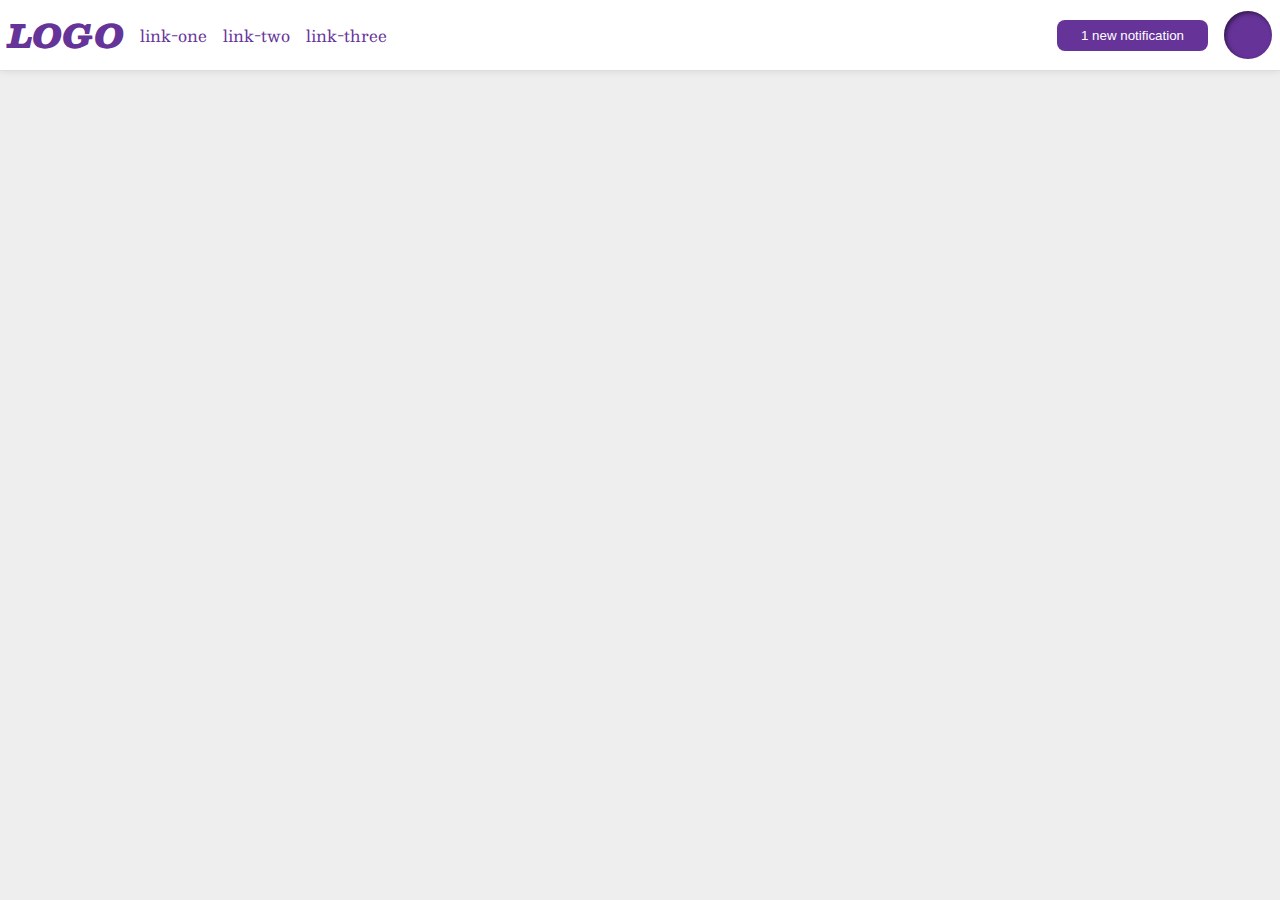
<file: foundations/flex/03-flex-header-2/index.html>
<!DOCTYPE html>
<html lang="en">
  <head>
    <meta charset="UTF-8">
    <meta http-equiv="X-UA-Compatible" content="IE=edge">
    <meta name="viewport" content="width=device-width, initial-scale=1.0">
    <title>Flex Header 2</title>
    <link rel="stylesheet" href="style.css">
  </head>
  <body>
    <div class="header">
      <div class="left">
        <div class="logo">
        LOGO
      </div>
      <ul class="links">
        <li><a href="https://google.com">link-one</a></li>
        <li><a href="https://google.com">link-two</a></li>
        <li><a href="https://google.com">link-three</a></li>
      </ul>
      </div>
      <div class="right">
        <button class="notifications">
        1 new notification
      </button>
      <div class="profile-image"></div>
      </div>
    </div>
  </body>
</html>
</file>
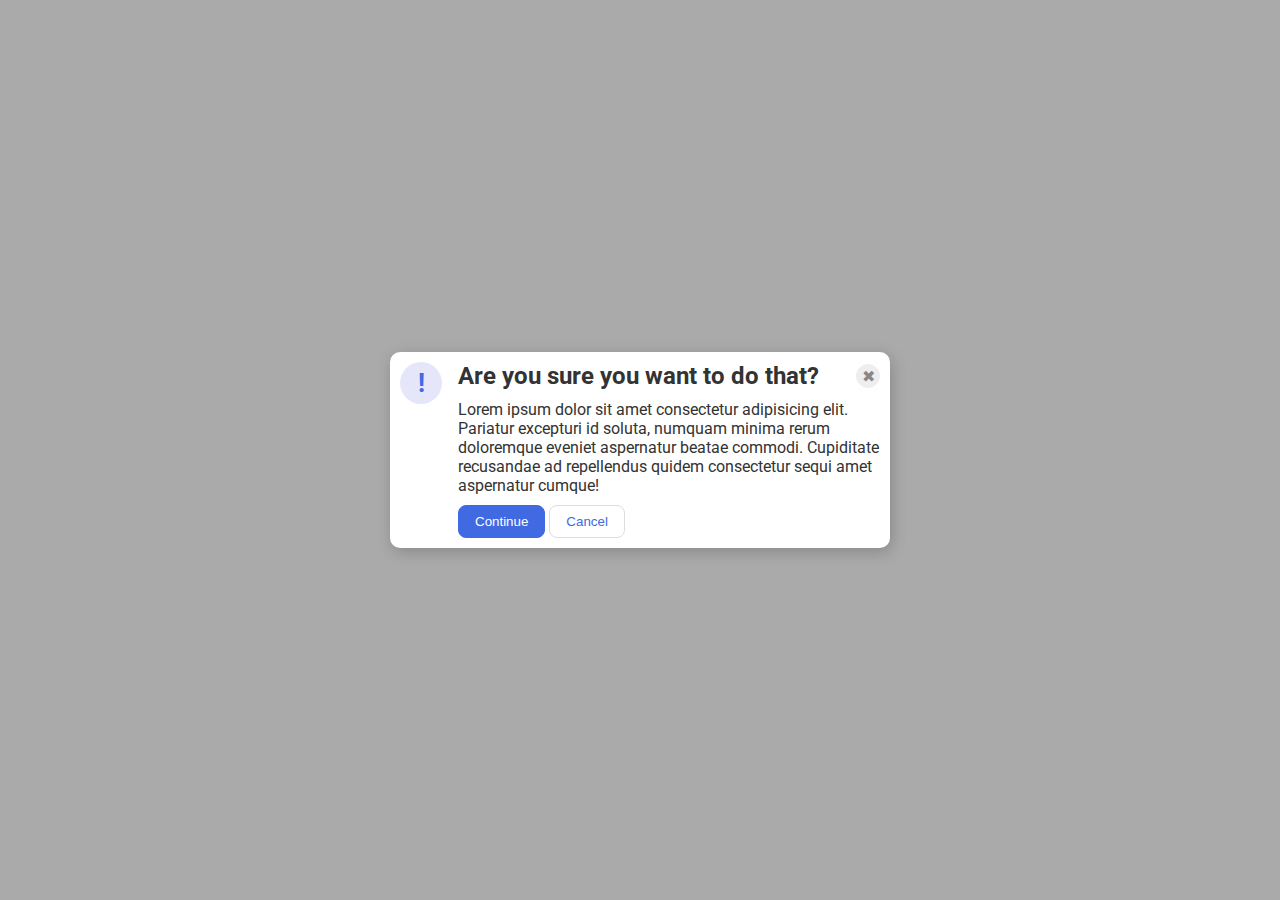
<file: foundations/flex/05-flex-modal/index.html>
<!DOCTYPE html>
<html lang="en">
  <head>
    <meta charset="UTF-8">
    <meta http-equiv="X-UA-Compatible" content="IE=edge">
    <meta name="viewport" content="width=device-width, initial-scale=1.0">
    <link rel="stylesheet" href="style.css">
    <title>Modal</title>
  </head>
  <body>
    <div class="modal">
      <div class="icon">!</div>
      <div class="wrap1">
        
          <div class="header">Are you sure you want to do that?
            <button class="close-button">✖</button>
          </div>
          
        <div class="text">Lorem ipsum dolor sit amet consectetur adipisicing elit. Pariatur excepturi id soluta, numquam minima rerum doloremque eveniet aspernatur beatae commodi. Cupiditate recusandae ad repellendus quidem consectetur sequi amet aspernatur cumque!</div>
        
          <button class="continue">Continue</button>
          <button class="cancel">Cancel</button>
        
      </div>
    </div>
  </body>
</html>
</file>
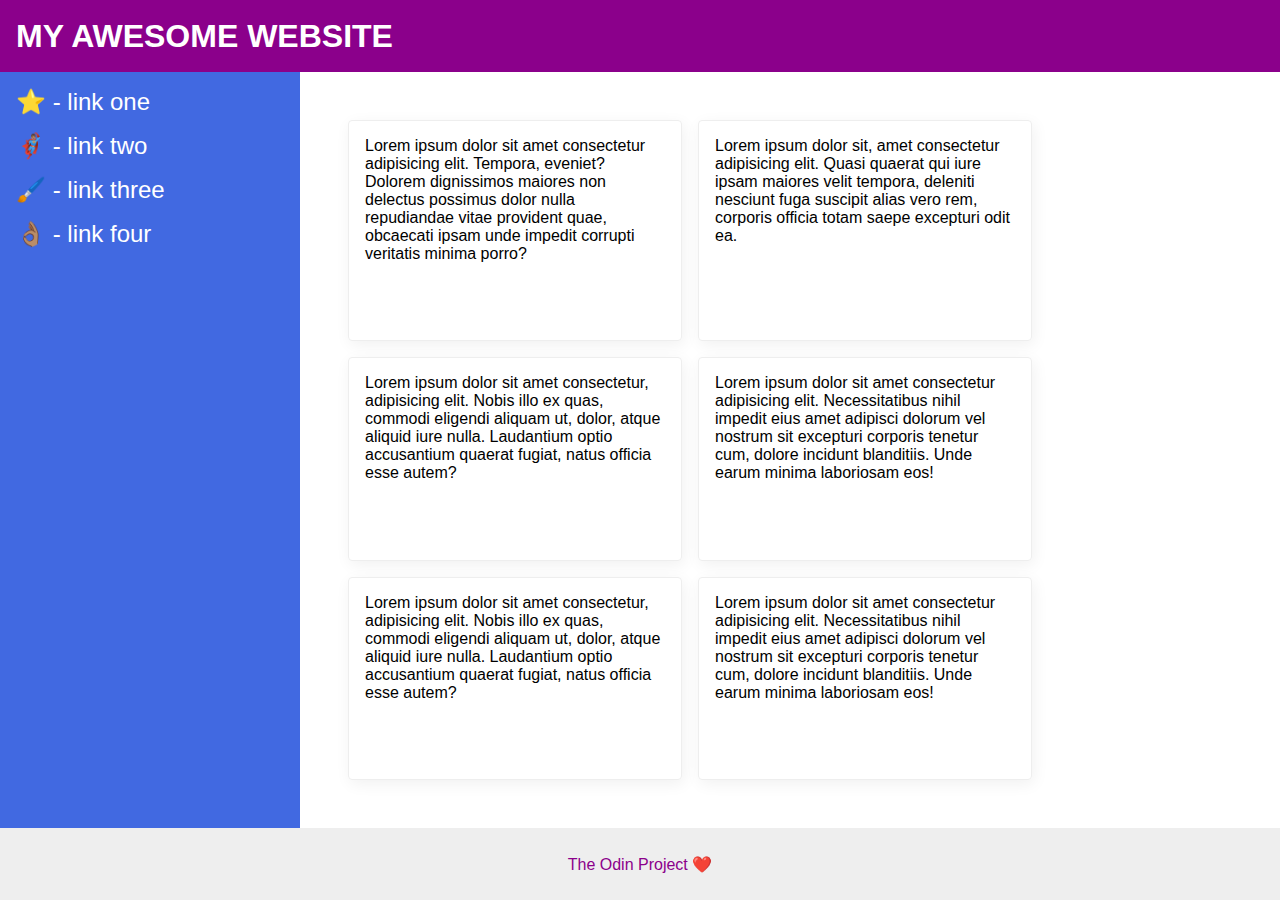
<file: foundations/flex/07-flex-layout-2/index.html>
<!DOCTYPE html>
<html lang="en">
  <head>
    <meta charset="UTF-8">
    <meta http-equiv="X-UA-Compatible" content="IE=edge">
    <meta name="viewport" content="width=device-width, initial-scale=1.0">
    <title>The Holy Grail</title>
    <link rel="stylesheet" href="style.css">
  </head>
  <body>
    <div class="header">
      MY AWESOME WEBSITE
    </div>
    
   <div class="container">
     <div class="sidebar">
      <ul>
        <li><a href="#">⭐ - link one</a></li>
        <li><a href="#">🦸🏽‍♂️ - link two</a></li>
        <li><a href="#">🖌️ - link three</a></li>
        <li><a href="#">👌🏽 - link four</a></li>
      </ul>
    </div>

    <div class="cc">
      <div class="card">Lorem ipsum dolor sit amet consectetur adipisicing elit. Tempora, eveniet? Dolorem dignissimos maiores non delectus possimus dolor nulla repudiandae vitae provident quae, obcaecati ipsam unde impedit corrupti veritatis minima porro?</div>
    <div class="card">Lorem ipsum dolor sit, amet consectetur adipisicing elit. Quasi quaerat qui iure ipsam maiores velit tempora, deleniti nesciunt fuga suscipit alias vero rem, corporis officia totam saepe excepturi odit ea.</div>
    <div class="card">Lorem ipsum dolor sit amet consectetur, adipisicing elit. Nobis illo ex quas, commodi eligendi aliquam ut, dolor, atque aliquid iure nulla. Laudantium optio accusantium quaerat fugiat, natus officia esse autem?</div>
    <div class="card">Lorem ipsum dolor sit amet consectetur adipisicing elit. Necessitatibus nihil impedit eius amet adipisci dolorum vel nostrum sit excepturi corporis tenetur cum, dolore incidunt blanditiis. Unde earum minima laboriosam eos!</div>
    <div class="card">Lorem ipsum dolor sit amet consectetur, adipisicing elit. Nobis illo ex quas, commodi eligendi aliquam ut, dolor, atque aliquid iure nulla. Laudantium optio accusantium quaerat fugiat, natus officia esse autem?</div>
    <div class="card">Lorem ipsum dolor sit amet consectetur adipisicing elit. Necessitatibus nihil impedit eius amet adipisci dolorum vel nostrum sit excepturi corporis tenetur cum, dolore incidunt blanditiis. Unde earum minima laboriosam eos!</div>
    </div>
    
   </div>
    <div class="footer">
      The Odin Project ❤️
    </div>
  </body>
</html>
</file>
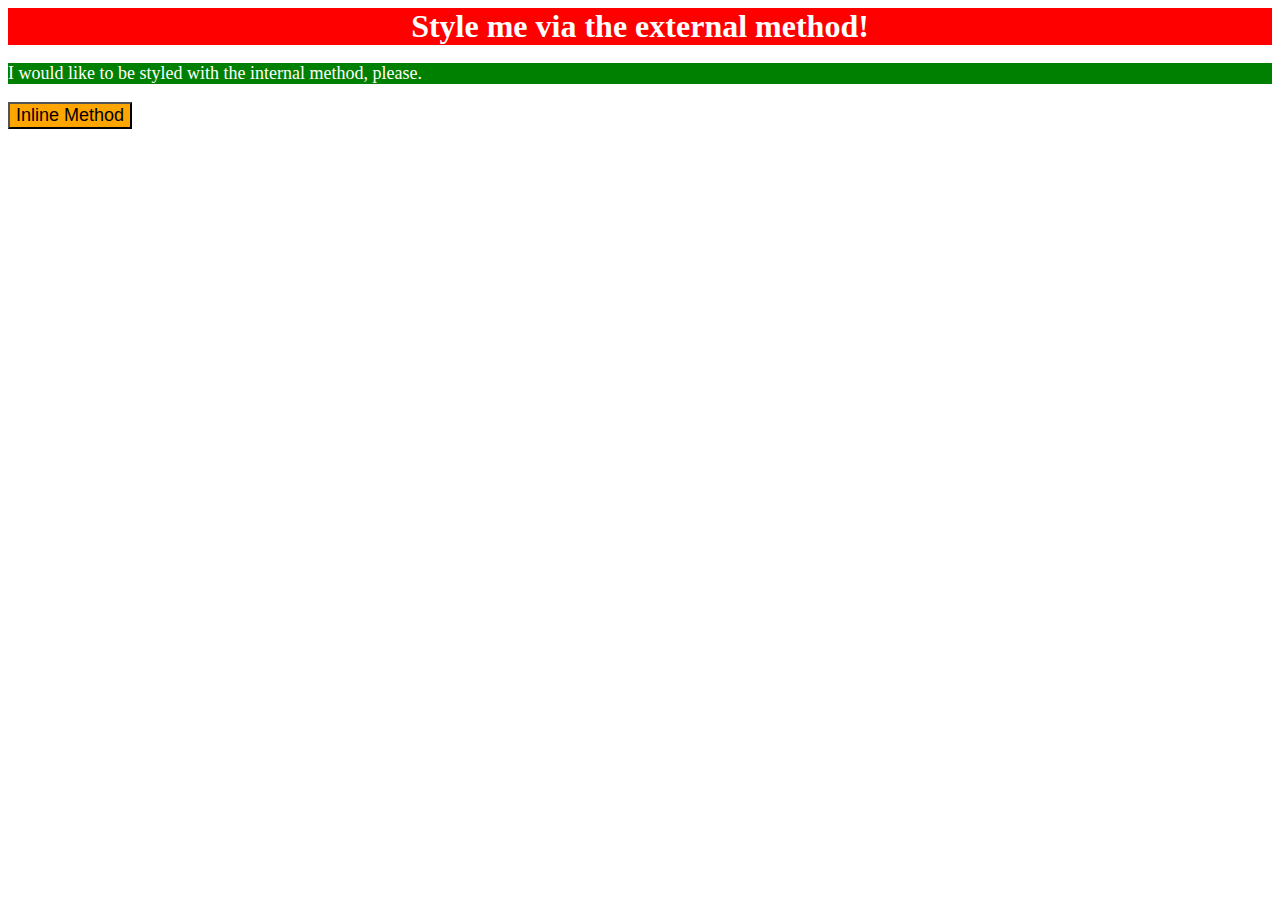
<file: foundations/intro-to-css/01-css-methods/index.html>
<!DOCTYPE html>
<html lang="en">
  <head>
    <meta charset="UTF-8">
    <meta http-equiv="X-UA-Compatible" content="IE=edge">
    <meta name="viewport" content="width=device-width, initial-scale=1.0">
    <title>Methods for Adding CSS</title>
    <link rel="stylesheet" href="styles.css">
    <style>
    p{
      background-color: green;
      color: white;
      font-size: 18px;
  }</style>
  </head>
  <body>
    <div>Style me via the external method!</div>
    <p>I would like to be styled with the internal method, please.</p>
    <button style="background-color: orange;
    font-size: 18px;">Inline Method</button>
  </body>
</html>
</file>
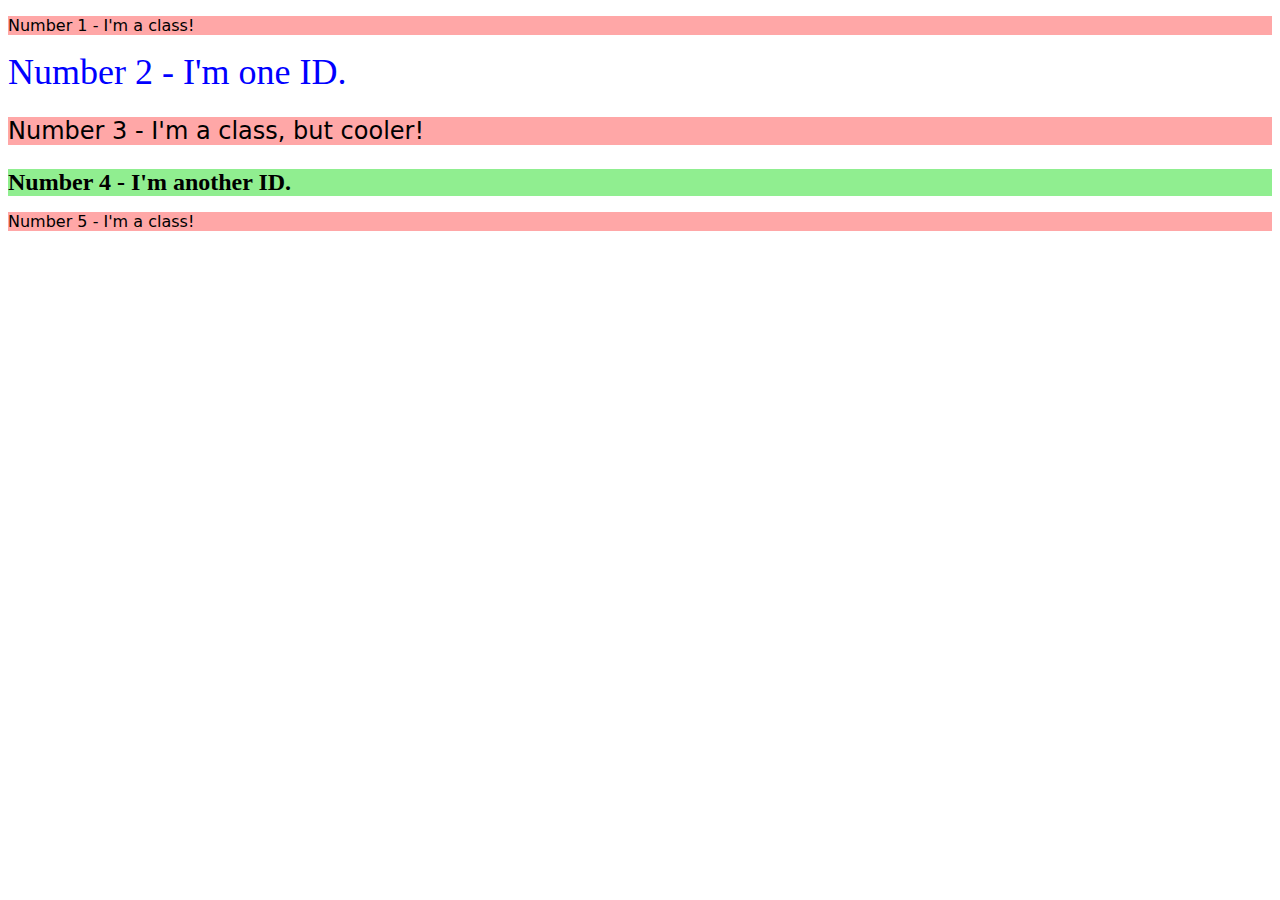
<file: foundations/intro-to-css/02-class-id-selectors/index.html>
<!DOCTYPE html>
<html lang="en">
  <head>
    <meta charset="UTF-8">
    <meta http-equiv="X-UA-Compatible" content="IE=edge">
    <meta name="viewport" content="width=device-width, initial-scale=1.0">
    <title>Class and ID Selectors</title>
    <link rel="stylesheet" href="style.css">
  </head>
  <body>
    <p class="odd">Number 1 - I'm a class!</p>
    <div class="even" id="second">Number 2 - I'm one ID.</div>
    <p class="odd third">Number 3 - I'm a class, but cooler!</p>
    <div class="even" id="fourth">Number 4 - I'm another ID.</div>
    <p class="odd">Number 5 - I'm a class!</p>
  </body>
</html>
</file>
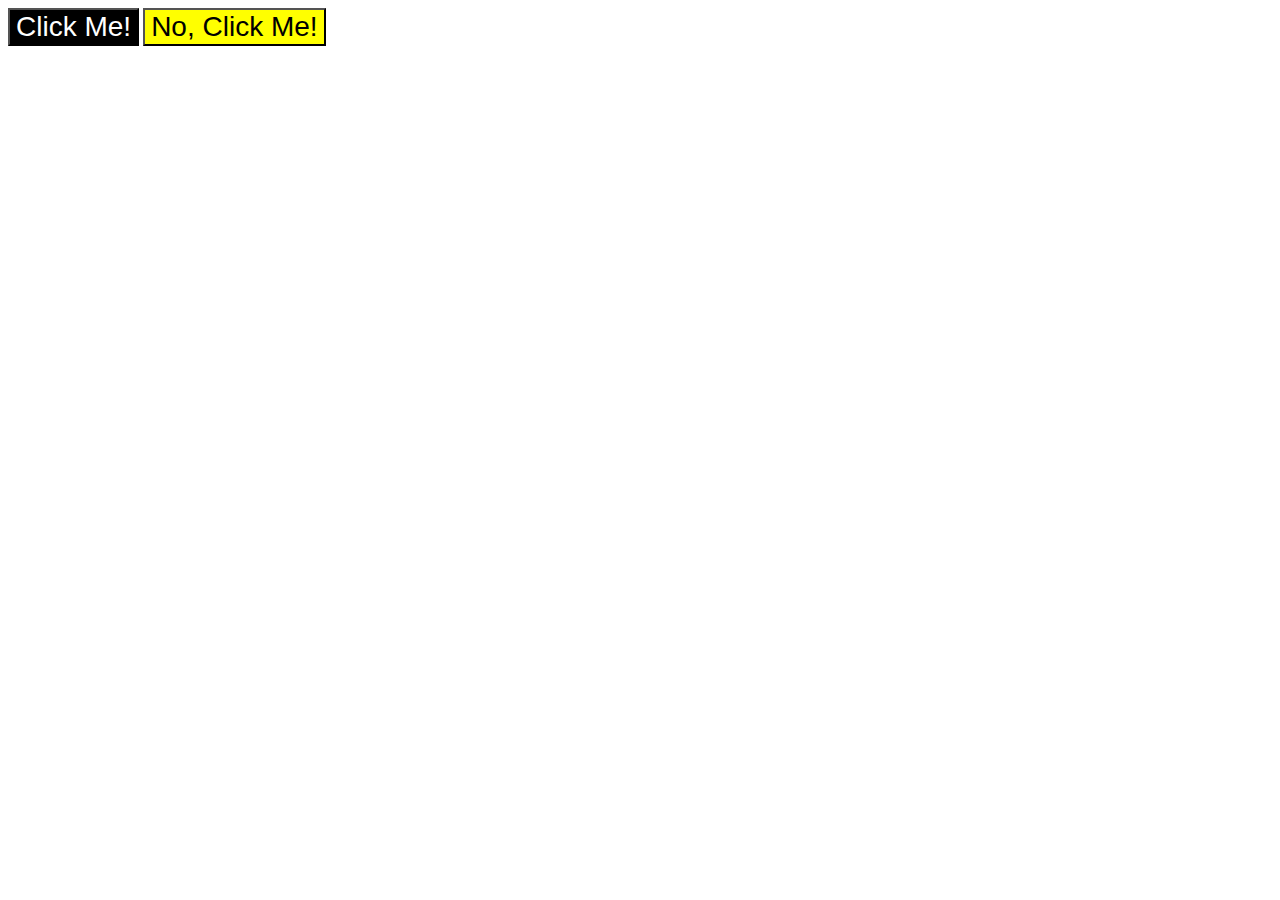
<file: foundations/intro-to-css/03-grouping-selectors/index.html>
<!DOCTYPE html>
<html lang="en">
  <head>
    <meta charset="UTF-8">
    <meta http-equiv="X-UA-Compatible" content="IE=edge">
    <meta name="viewport" content="width=device-width, initial-scale=1.0">
    <title>Grouping Selectors</title>
    <link rel="stylesheet" href="style.css">
  </head>
  <body>
    <button class="first">Click Me!</button>
    <button class="second">No, Click Me!</button>
  </body>
</html>
</file>
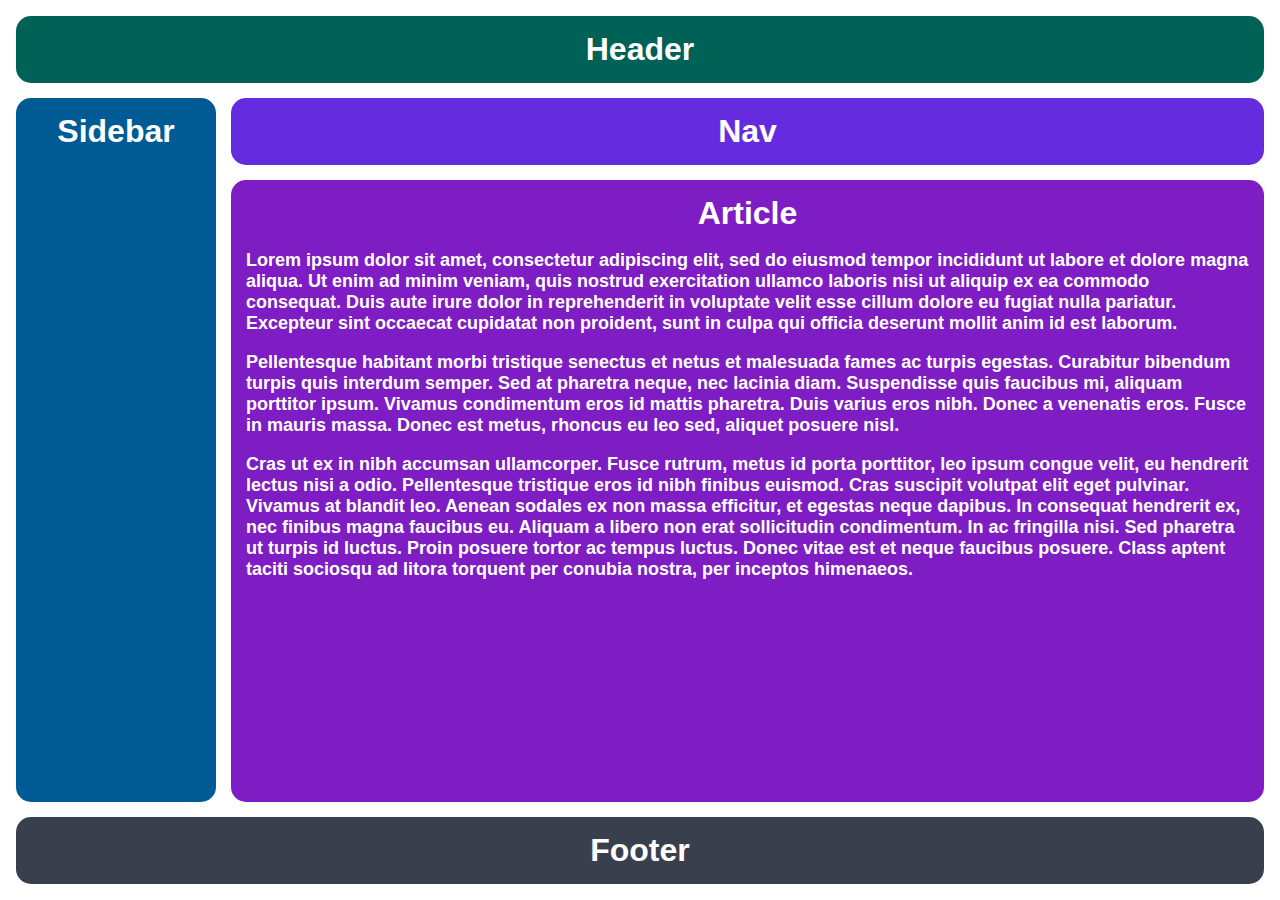
<file: intermediate-html-css/advanced-grid/01-responsive-holy-grail/index.html>
<!DOCTYPE html>
<html lang="en">
  <head>
    <meta charset="UTF-8">
    <meta http-equiv="X-UA-Compatible" content="IE=edge">
    <meta name="viewport" content="width=device-width, initial-scale=1.0">
    <title>Responsive Holy Grail</title>
    <link rel="stylesheet" href="style.css">
  </head>
  <body>
    <div class="container">
        <div class="header">Header</div>
        <div class="sidebar">Sidebar</div>
        <div class="nav">Nav</div>
        <div class="article">Article
          <p>Lorem  ipsum dolor sit amet, consectetur adipiscing elit, sed do eiusmod tempor incididunt ut labore et dolore magna aliqua. Ut enim ad minim veniam, quis nostrud exercitation ullamco laboris nisi ut aliquip ex ea commodo consequat. Duis aute irure dolor in reprehenderit in voluptate velit esse cillum dolore eu fugiat nulla pariatur. Excepteur sint occaecat cupidatat non proident, sunt in culpa qui officia deserunt mollit anim id est laborum.</p>
          <p>Pellentesque habitant morbi tristique senectus et netus et malesuada fames ac turpis egestas. Curabitur bibendum turpis quis interdum semper. Sed at pharetra neque, nec lacinia diam. Suspendisse quis faucibus mi, aliquam porttitor ipsum. Vivamus condimentum eros id mattis pharetra. Duis varius eros nibh. Donec a venenatis eros. Fusce in mauris massa. Donec est metus, rhoncus eu leo sed, aliquet posuere nisl.</p>
          <p>Cras ut ex in nibh accumsan ullamcorper. Fusce rutrum, metus id porta porttitor, leo ipsum congue velit, eu hendrerit lectus nisi a odio. Pellentesque tristique eros id nibh finibus euismod. Cras suscipit volutpat elit eget pulvinar. Vivamus at blandit leo. Aenean sodales ex non massa efficitur, et egestas neque dapibus. In consequat hendrerit ex, nec finibus magna faucibus eu. Aliquam a libero non erat sollicitudin condimentum. In ac fringilla nisi. Sed pharetra ut turpis id luctus. Proin posuere tortor ac tempus luctus. Donec vitae est et neque faucibus posuere. Class aptent taciti sociosqu ad litora torquent per conubia nostra, per inceptos himenaeos.</p>
        </div>
        <div class="footer">Footer</div>
    </div>
  </body>
</html>
</file>
<file: foundations/flex/03-flex-header-2/style.css>
/* this is some magical font-importing.  
you'll learn about it later. */
@import url('https://fonts.googleapis.com/css2?family=Besley:ital,wght@0,400;1,900&display=swap');

body {
  margin: 0;
  background: #eee;
  font-family: Besley, serif;
}

.header {
  background: white;
  border-bottom: 1px solid #ddd;
  box-shadow: 0 0 8px rgba(0,0,0,.1);
}

.profile-image {
  background: rebeccapurple;
  box-shadow: inset 2px 2px 4px rgba(0,0,0,.5);
  border-radius: 50%;
  width: 48px;
  height: 48px;
}

.logo {
  color: rebeccapurple;
  font-size: 32px;
  font-weight: 900;
  font-style: italic;
}

button {
  border: none;
  border-radius: 8px;
  background: rebeccapurple;
  color: white;
  padding: 8px 24px;
}

a {
  /* this removes the line under our links */
  text-decoration: none;
  color: rebeccapurple;
}

ul {
  list-style-type: none;
}
/* SOLUTION */
.header {
  display: flex;
  justify-content: space-between;
  padding: 8px;
}
ul {
  display: flex;
  margin: 0;
  padding: 0;
  gap: 16px;
}
.left, .right {
  display: flex;
  align-items: center;
  gap: 16px;
}
</file>
<file: foundations/flex/05-flex-modal/style.css>
@import url('https://fonts.googleapis.com/css2?family=Roboto:wght@400;700&display=swap');

html, body {
  height: 100%;
}

body {
  font-family: Roboto, sans-serif;
  margin: 0;
  background: #aaa;
  color: #333;
  /* I'll give you this one for free lol */
  display: flex;
  align-items: center;
  justify-content: center;
}

.modal {
  background: white;
  width: 480px;
  border-radius: 10px;
  box-shadow: 2px 4px 16px rgba(0,0,0,.2);
}

.icon {
  color: royalblue;
  font-size: 26px;
  font-weight: 700;
  background: lavender;
  width: 42px;
  height: 42px;
  border-radius: 50%;
  display: flex;
  align-items: center;
  justify-content: center;
}

.close-button {
  background: #eee;
  border-radius: 50%;
  color: #888;
  font-weight: 400;
  font-size: 16px;
  height: 24px;
  width: 24px;
  display: flex;
  align-items: center;
  justify-content: center;
  border: 1px solid #eee;
  padding: 0;
}

button {
  cursor: pointer;
  padding: 8px 16px;
  border-radius: 8px;
}

button.continue {
  background: royalblue;
  border: 1px solid royalblue;
  color: white;
}

button.cancel {
  background: white;
  border: 1px solid #ddd;
  color: royalblue;
}
/* solution */
.modal {
  display: flex;
  padding: 10px;
  gap: 16px;
}
.header {
  display: flex;
  justify-content: space-between;
  align-items: center;
  margin-bottom: 10px;
}
.icon {
  flex-shrink: 0;
  /* margin-right: 10px; */
}


.header {
  font-weight: bold;
  font-size: 24px;
}
.text {
  margin-bottom: 10px;
}
</file>
<file: foundations/flex/07-flex-layout-2/style.css>
body {
  font-family: -apple-system, BlinkMacSystemFont, 'Segoe UI', Roboto, Oxygen, Ubuntu, Cantarell, 'Open Sans', 'Helvetica Neue', sans-serif;
  margin: 0;
  min-height: 100vh;
}

.header {
  height: 72px;
  background: darkmagenta;
  color: white;
}

.footer {
  height: 72px;
  background: #eee;
  color: darkmagenta;
}

.sidebar {
  width: 300px;
  background: royalblue;
  box-sizing: border-box;
}

.card {
  border: 1px solid #eee;
  box-shadow: 2px 4px 16px rgba(0,0,0,.06);
  border-radius: 4px;
}
/* solution */
body {
  display: flex;
  flex-direction: column;
}
.container {
  display: flex;
}
ul {
  list-style: none;
  margin: 0;
  padding: 0;
}
li {
  margin-bottom: 16px;
}
a {
  text-decoration: none;
  color: white;
  font-size: 24px;
}
.header {
  font-size: 32px;
  font-weight: 900;
  display: flex;
  align-items: center;
  padding: 0 16px;
}
.container {
  display: flex;
  flex: 1;
}
.sidebar{
  flex-shrink: 0;
  padding: 16px;
}
.footer {
  display: flex;
  justify-content: center;
  align-items: center;
}
.cc {
  display: flex;
  padding: 48px;
  flex-wrap: wrap;
  flex: 1;
  gap: 16px
}
.card {
  padding: 16px;
  width: 300px;
  /* flex: 1 1 300px; */

}
</file>
<file: foundations/intro-to-css/01-css-methods/styles.css>
div {
    background-color: red;
    color: white;
    font-size: 32px;
    text-align: center;
    font-weight: bold;
}
/* p{
    background-color: green;
    color: white;
    font-size: 18px;
} */
</file>
<file: foundations/intro-to-css/02-class-id-selectors/style.css>
.odd {
    background-color: #ffa7a7;
    font-family: Verdana, "DejaVu Sans", sans-serif;
}
#second {
    color: blue;
    font-size: 36px;
}
.third {
    font-size: 24px;
}
#fourth {
    background-color: lightgreen;
    font-size: 24px;
    font-weight: bold;
}
</file>
<file: foundations/intro-to-css/03-grouping-selectors/style.css>
.first {
    background-color: black;
    color: white;
}
.second {
    background-color: yellow;
}
.first,
.second {
    font-size: 28px;
    font-family: Helvetica, "Times New Roman", sans-serif;
}
</file>
<file: intermediate-html-css/advanced-grid/01-responsive-holy-grail/style.css>
body,
html {
  height: 100%;
  margin: 0;
}

.container {
  text-align: center;
  height: 100%;
  padding: 16px;
  box-sizing: border-box;
}

.container div {
  padding: 15px;
  font-size: 32px;
  font-family: Helvetica;
  font-weight: bold;
  color: white;
  border-radius: 15px;
}

.header {
  background-color: #006157;
  grid-column: 1 / 3;
}

.sidebar {
  background-color: #005B94;
  grid-row: 2 / 4;
}

.nav {
  background-color: #642cde;
}

.article {
  background-color: #7E1DC3;
}

.article p {
  font-size: 18px;
  font-family: sans-serif;
  color: white;
  text-align: left;
}

.footer {
  background-color: #393f4d;
  grid-column: 1 / 3;
}
/* solution */
.container {
  display: grid;
  grid-template-columns: 200px 1fr; 
  grid-template-rows: auto auto 1fr auto;
   grid-template-areas: 
    "header header"
    "sidebar nav"
    "sidebar article"
    "footer footer";
  gap: 15px;
}
</file>
